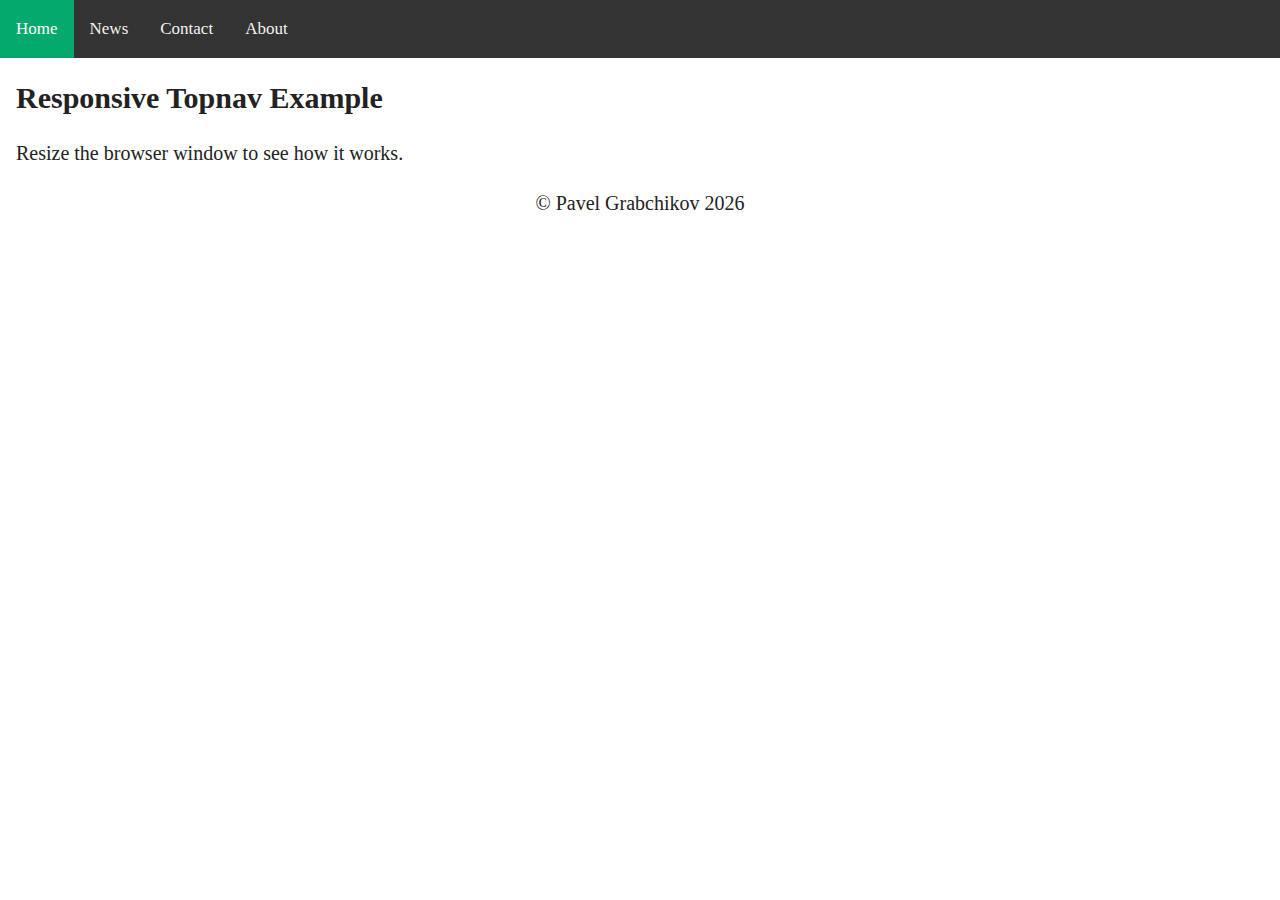
<file: index.html>
<!DOCTYPE html>
<html>
  <head>
    <meta charset="UTF-8">
    <meta name="viewport" content="width=device-width, initial-scale=1.0">
    <meta http-equiv="X-UA-Compatible" content="ie=edge">
    <link href="styles/styles.css" rel="stylesheet" type="text/css" />
    <script src="components/footer.js" type="text/javascript" defer></script>
    <script src="components/header.js" type="text/javascript" defer></script>
    <link rel="stylesheet" href="https://cdnjs.cloudflare.com/ajax/libs/font-awesome/4.7.0/css/font-awesome.min.css">
    <link rel="stylesheet" href="./styles/styles.css">
  </head>
  <body>
    <header-component></header-component>

</head>
<body>




<main>
  <div style="padding-left:16px">
    <h2>Responsive Topnav Example</h2>
    <p>Resize the browser window to see how it works.</p>
  </div>
  <!-- Your page's content -->
</main>
<footer-component></footer-component>
<script src="main.js" ></script>
  </body>
<html>
</file>
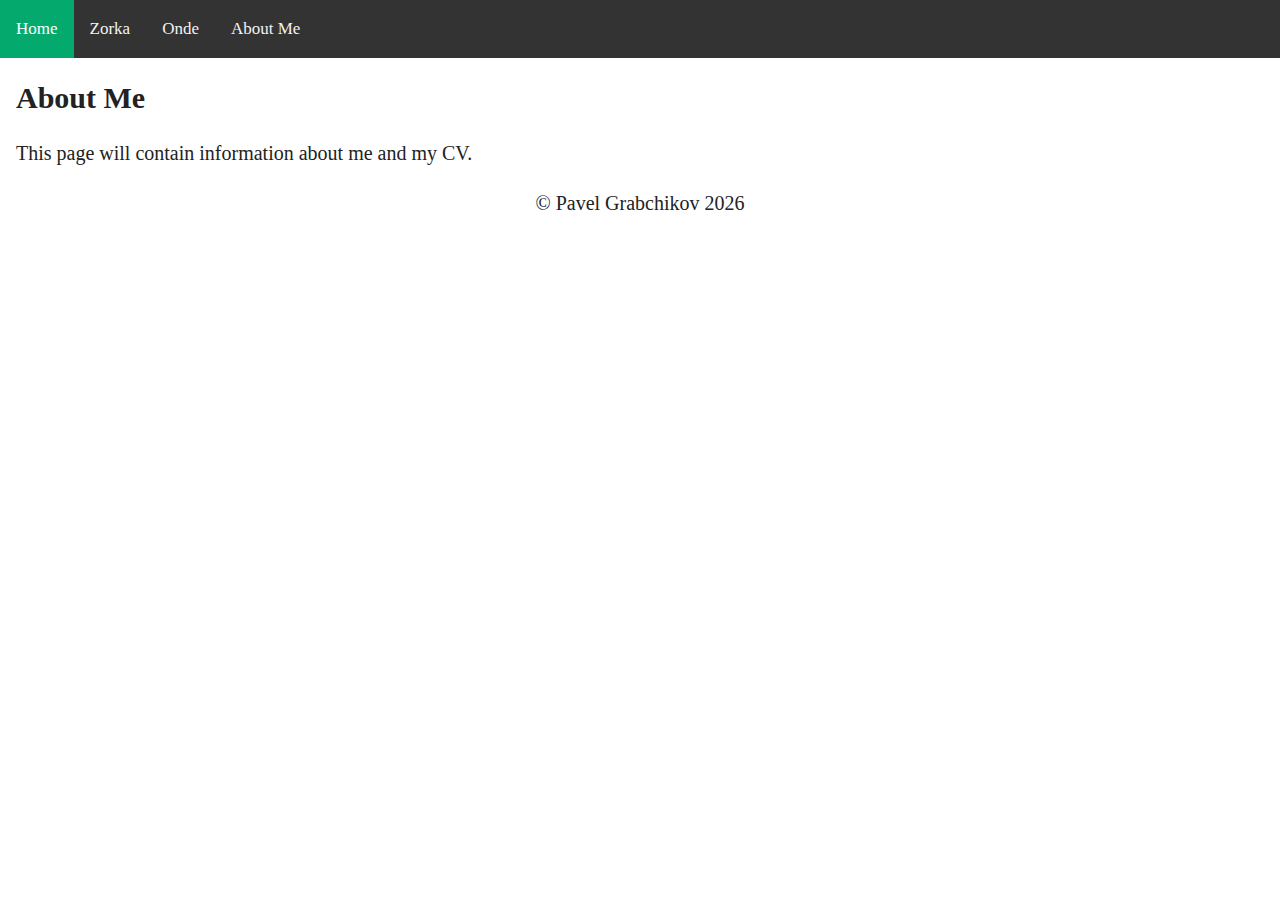
<file: about_me.html>
<!DOCTYPE html>
<html>
  <head>
    <meta charset="UTF-8" />
    <meta name="viewport" content="width=device-width, initial-scale=1.0" />
    <meta http-equiv="X-UA-Compatible" content="ie=edge" />
    <link href="styles/styles.css" rel="stylesheet" type="text/css" />
    <link
      rel="stylesheet"
      href="https://cdnjs.cloudflare.com/ajax/libs/font-awesome/4.7.0/css/font-awesome.min.css"
    />
    <link rel="stylesheet" href="./styles/styles.css" />
    <script src="components/footer.js" type="text/javascript" defer></script>
    <script src="components/main-menu.js" type="text/javascript" defer></script>
  </head>
  <body>
    <main-menu></main-menu>
    <main>
      <div style="padding-left: 16px">
        <h2>About Me</h2>
        <p>This page will contain information about me and my CV.</p>
      </div>
      
    </main>
    <footer-component></footer-component>
    <script src="main.js"></script>
  </body>
  <html></html>
</html>
</file>
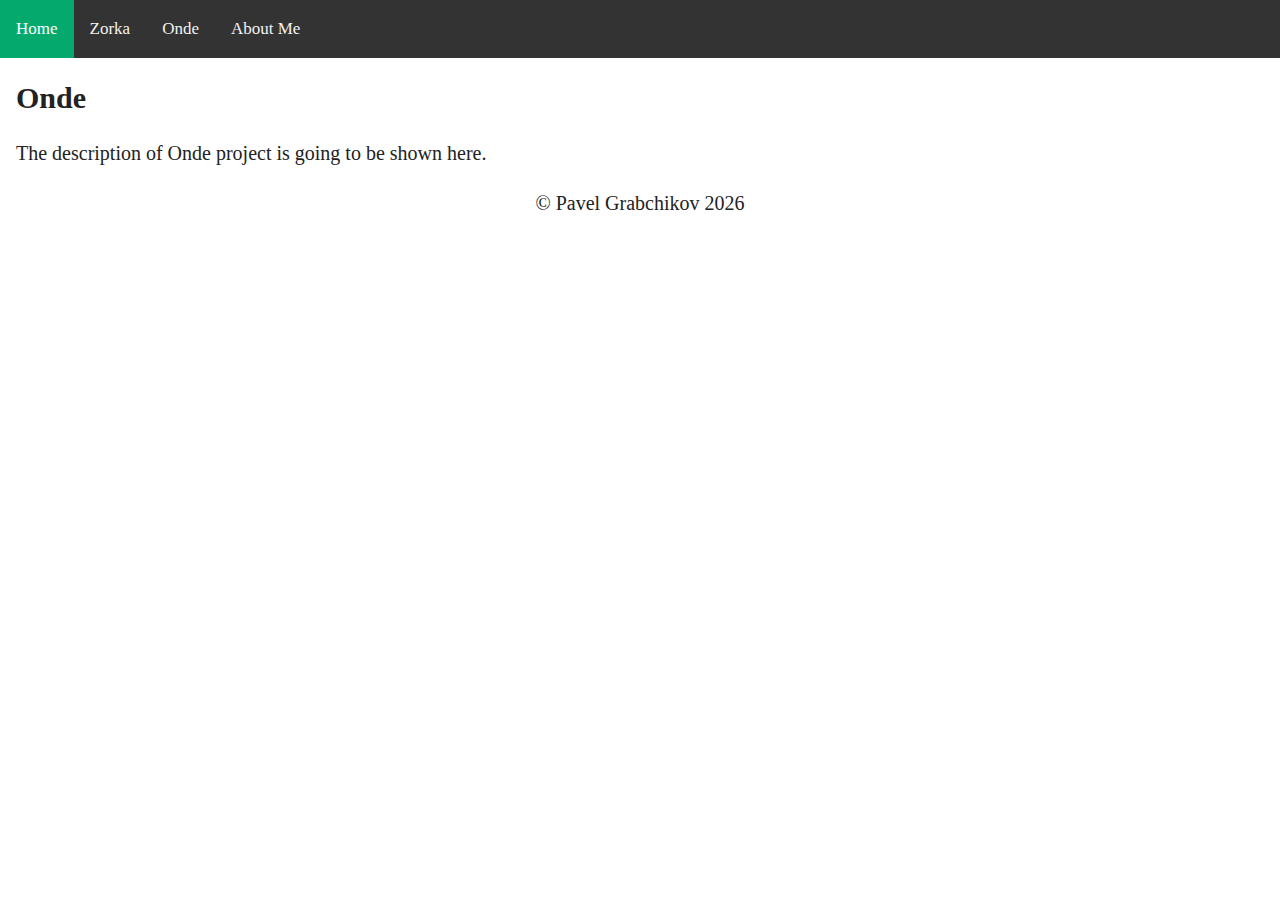
<file: onde.html>
<!DOCTYPE html>
<html>
  <head>
    <meta charset="UTF-8" />
    <meta name="viewport" content="width=device-width, initial-scale=1.0" />
    <meta http-equiv="X-UA-Compatible" content="ie=edge" />
    <link href="styles/styles.css" rel="stylesheet" type="text/css" />
    <link
      rel="stylesheet"
      href="https://cdnjs.cloudflare.com/ajax/libs/font-awesome/4.7.0/css/font-awesome.min.css"
    />
    <link rel="stylesheet" href="./styles/styles.css" />
    <script src="components/footer.js" type="text/javascript" defer></script>
    <script src="components/main-menu.js" type="text/javascript" defer></script>
  </head>
  <body>
    <main-menu></main-menu>
    <main>
      <div style="padding-left: 16px">
        <h2>Onde</h2>
        <p>The description of Onde project is going to be shown here.</p>
      </div>
      
    </main>
    <footer-component></footer-component>
    <script src="main.js"></script>
  </body>
  <html></html>
</html>
</file>
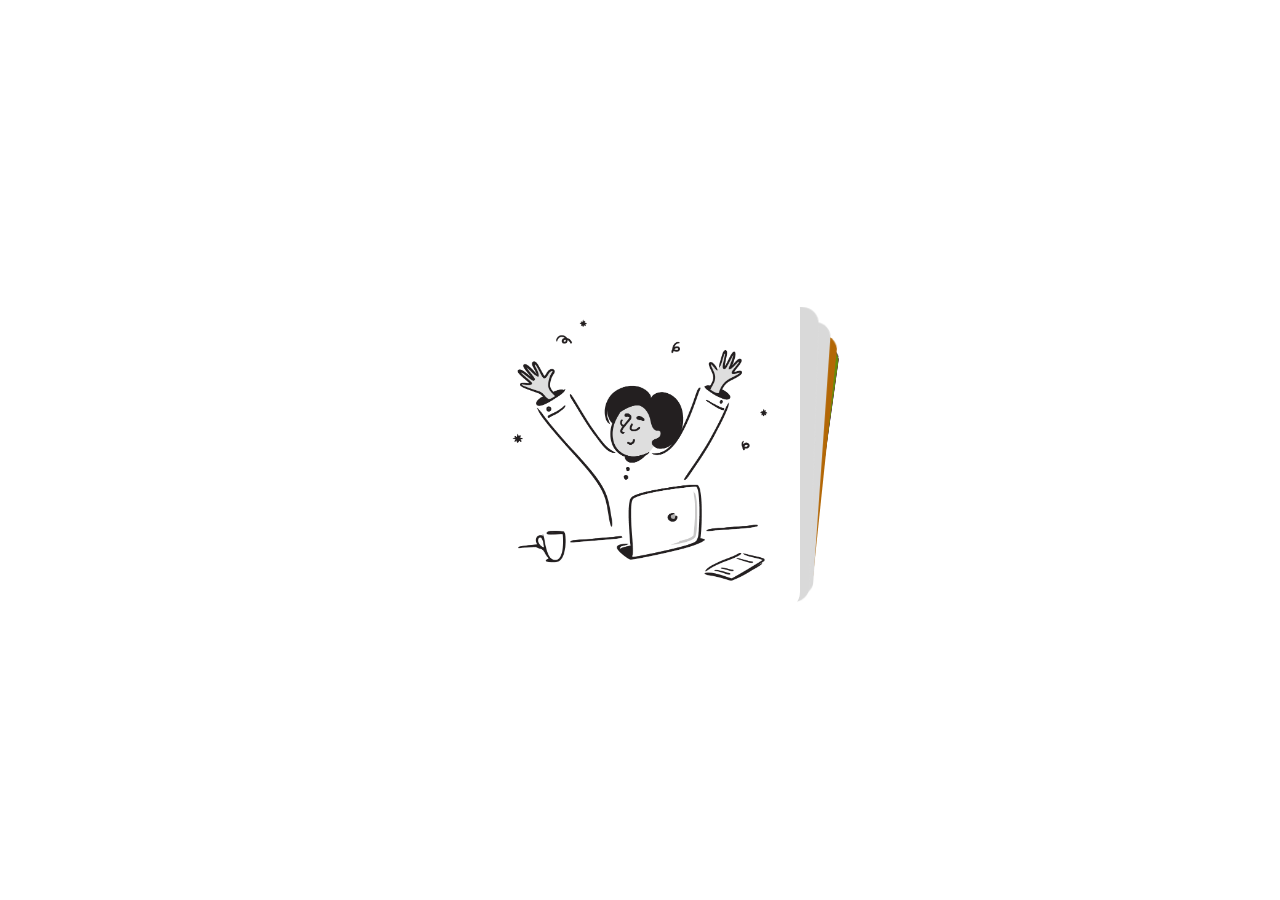
<file: slider.html>
<!DOCTYPE html>
<html lang="en">

<head>
  <meta charset="utf-8" />
  <title>Swiper demo</title>
  <meta name="viewport" content="width=device-width, initial-scale=1, minimum-scale=1, maximum-scale=1" />
  <!-- Link Swiper's CSS -->
  <link rel="stylesheet" href="https://cdn.jsdelivr.net/npm/swiper@11/swiper-bundle.min.css" />

  <!-- Demo styles -->
  <style>
    html,
    body {
      position: relative;
      height: 100%;
    }

    body {
      background: #eee;
      font-family: Helvetica Neue, Helvetica, Arial, sans-serif;
      font-size: 14px;
      color: #000;
      margin: 0;
      padding: 0;
    }

    body {
      background: #fff;
      font-family: Helvetica Neue, Helvetica, Arial, sans-serif;
      font-size: 14px;
      color: #000;
      margin: 0;
      padding: 0;
    }

    html,
    body {
      position: relative;
      height: 100%;
    }

    body {
      display: flex;
      justify-content: center;
      align-items: center;
    }

    .swiper {
      width: 320px;
      height: 320px;
    }
    .swiper-slide img{
        width: 100%;
    }
    .swiper-slide {
        width: 100%;
      display: flex;
      align-items: center;
      justify-content: center;
      border-radius: 18px;
      font-size: 22px;
      font-weight: bold;
      color: #fff;
    }

    .swiper-slide:nth-child(1n) {
      background-color: rgb(206, 17, 17);
    }

    .swiper-slide:nth-child(2n) {
      background-color: rgb(0, 140, 255);
    }

    .swiper-slide:nth-child(3n) {
      background-color: rgb(10, 184, 111);
    }

    .swiper-slide:nth-child(4n) {
      background-color: rgb(211, 122, 7);
    }

    .swiper-slide:nth-child(5n) {
      background-color: rgb(118, 163, 12);
    }

    .swiper-slide:nth-child(6n) {
      background-color: rgb(180, 10, 47);
    }

    .swiper-slide:nth-child(7n) {
      background-color: rgb(35, 99, 19);
    }

    .swiper-slide:nth-child(8n) {
      background-color: rgb(0, 68, 255);
    }

    .swiper-slide:nth-child(9n) {
      background-color: rgb(218, 12, 218);
    }

    .swiper-slide:nth-child(10n) {
      background-color: rgb(54, 94, 77);
    }
  </style>
</head>

<body>
  <!-- Swiper -->

  <div class="swiper mySwiper">
    <div class="swiper-wrapper">
        <div class="swiper-slide"><img src="img\illustration-im-working-hard.png" alt="Image 1"></div>
        <div class="swiper-slide"><img src="img\illustration-im-working-hard.png" alt="Image 1"></div>
        <div class="swiper-slide"><img src="img\illustration-im-working-hard.png" alt="Image 1"></div>
        <div class="swiper-slide">Slide 4</div>
      <div class="swiper-slide">Slide 5</div>
      <div class="swiper-slide">Slide 6</div>
      <div class="swiper-slide">Slide 7</div>
      <div class="swiper-slide">Slide 8</div>
      <div class="swiper-slide">Slide 9</div>
    </div>
  </div>

  <!-- Swiper JS -->
  <script src="https://cdn.jsdelivr.net/npm/swiper@11/swiper-bundle.min.js"></script>

  <!-- Initialize Swiper -->
  <script>
    var swiper = new Swiper(".mySwiper", {
      effect: "cards",
      grabCursor: true,
    });
  </script>
</body>

</html>
</file>
<file: styles/styles.css>
body {
  margin: 0;
  font-family: Georgia, 'Times New Roman', Times, serif;
  font-size: 20px;
  line-height: 30px;
  color: #222;
}

img {
  object-fit: contain;
}

.section {
  margin-top: 80px;
  margin-bottom: 80px;
}

.topnav {
  overflow: hidden;
  background-color: #333;
}

.topnav a {
  float: left;
  display: block;
  color: #f2f2f2;
  text-align: center;
  padding: 14px 16px;
  text-decoration: none;
  font-size: 17px;
}

.topnav a:hover {
  background-color: #ddd;
  color: black;
}

.topnav a.active {
  background-color: #04AA6D;
  color: white;
}

.topnav .icon {
  display: none;
}

@media screen and (max-width: 600px) {
  .topnav a:not(:first-child) {
    display: none;
  }

  .topnav a.icon {
    float: right;
    display: block;
  }
}

@media screen and (max-width: 600px) {
  .topnav.responsive {
    position: relative;
  }

  .topnav.responsive .icon {
    position: absolute;
    right: 0;
    top: 0;
  }

  .topnav.responsive a {
    float: none;
    display: block;
    text-align: left;
  }
}

footer {
  text-align: center;
}

.container {
  max-width: 800px;
  margin: auto;
}

.flexbox {
  display: flex;
  align-items: center;
  justify-content: space-between;
  gap: 20px;
}

.align-top {
  align-items: flex-start;
}

.flexbox-vertical {
  display: flex;
  flex-direction: column;
}

.flex-item-50 {
  flex: 1;
  max-width: 48%;
  /* display: flex; */
  justify-content: center;
  align-items: center;
}

.flex-item-50 img {
  width: 100%;
}



.flex-item-66 {
  width: 66%;
}

.flex-item-33 {
  width: 33%;
}

.flex-align-top {
  align-items: start !important;

}

.header-with-yellow-circle {
  display: flex;
  align-items: center;
  gap: 8px
}

.yellow-circle {
  background-color: yellow;
  display: flex;
  align-items: center;
  justify-content: center;
  height: 60px;
  width: 60px;
  border-radius: 50%;
  font-size: 32px;
  font-style: italic;
  font-weight: bold;
}

.slider {
  position: relative;
  width: 100%;
  /* max-width: 600px; */
  overflow: hidden;
  
  background-color: white;
}

.slides {
  display: flex;
  transition: transform 0.5s ease-in-out;
}

.slide {
  min-width: 100%;
  box-sizing: border-box;
}

.slide img {
  width: 100%;
  display: block;
}

button.prev,
button.next {
  position: absolute;
  top: 50%;
  transform: translateY(-50%);
  background-color: rgba(0, 0, 0, 0.5);
  color: white;
  border: none;
  padding: 10px;
  cursor: pointer;
}

button.prev {
  left: 10px;
}

button.next {
  right: 10px;
}

.box-shadow{
  box-shadow: 2px 2px 10px rgba(0, 0, 0, 0.1);
}

.border-radius-12{
  border-radius: 12px;
}
</file>
